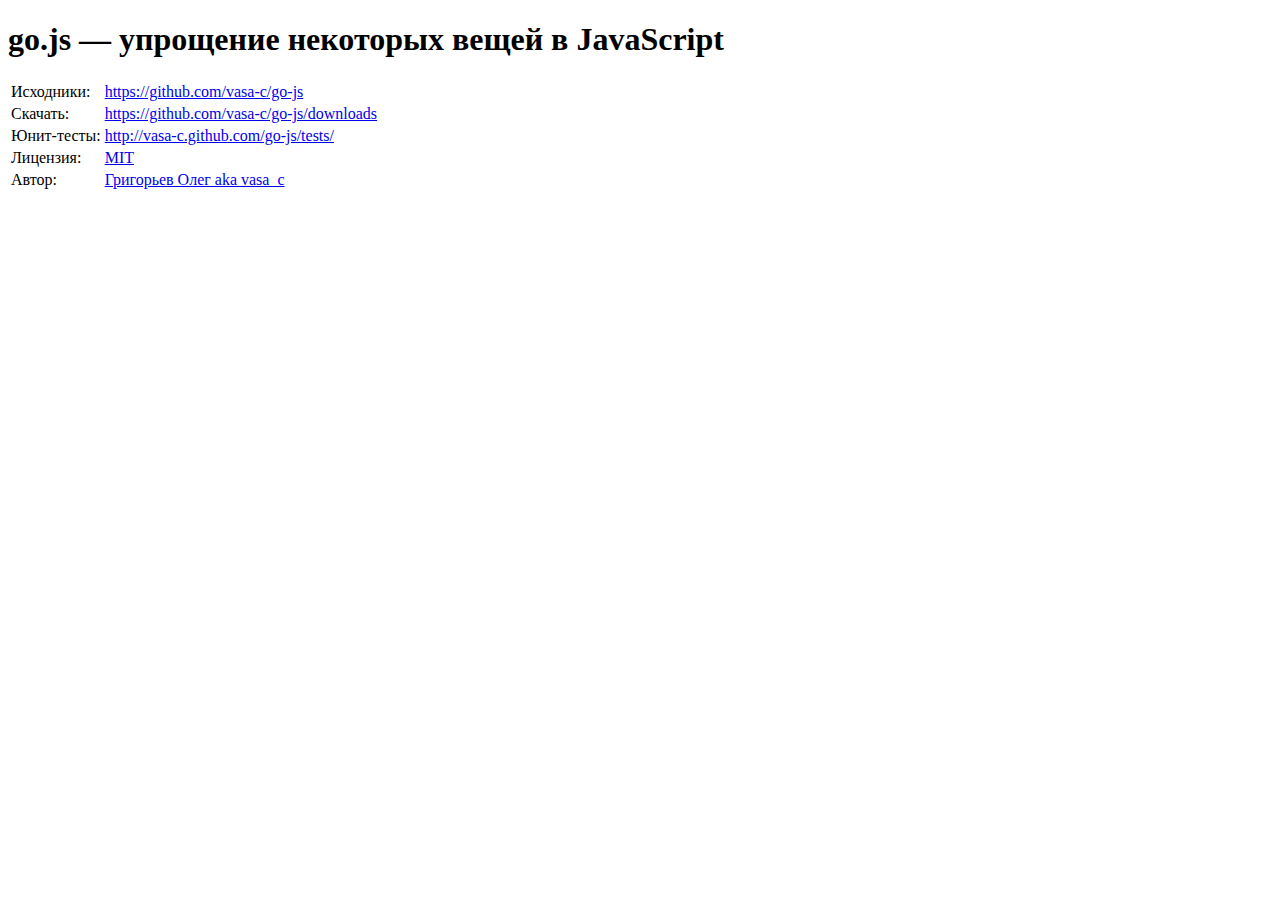
<file: index.html>
<!DOCTYPE html>
<html>
<head>
    <title>go.js &mdash; упрощение некоторых вещей в JavaScript</title>
    <meta http-equiv="content-type" content="text/html; charset=utf-8" />
</head>
<body>
    <h1>go.js &mdash; упрощение некоторых вещей в JavaScript</h1>
    
    <table border="0">
        <tr>
            <td>Исходники:</td>
            <td><a href="https://github.com/vasa-c/go-js">https://github.com/vasa-c/go-js</a></td>
        </tr>
        <tr>
            <td>Скачать:</td>
            <td><a href="https://github.com/vasa-c/go-js/downloads">https://github.com/vasa-c/go-js/downloads</a></td>
        </tr>
        <tr>
            <td>Юнит-тесты:</td>
            <td><a href="http://vasa-c.github.com/go-js/tests/">http://vasa-c.github.com/go-js/tests/</a></td>
        </tr>
        <tr>
            <td>Лицензия:</td>
            <td><a href="http://www.opensource.org/licenses/mit-license.php">MIT</a></td>
        </tr>
        <tr>
            <td>Автор:</td>
            <td><a href="http://blgo.ru/blog/">Григорьев Олег aka vasa_c</a></td>
        </tr>    
    </table>
    
</body>
</html>
</file>
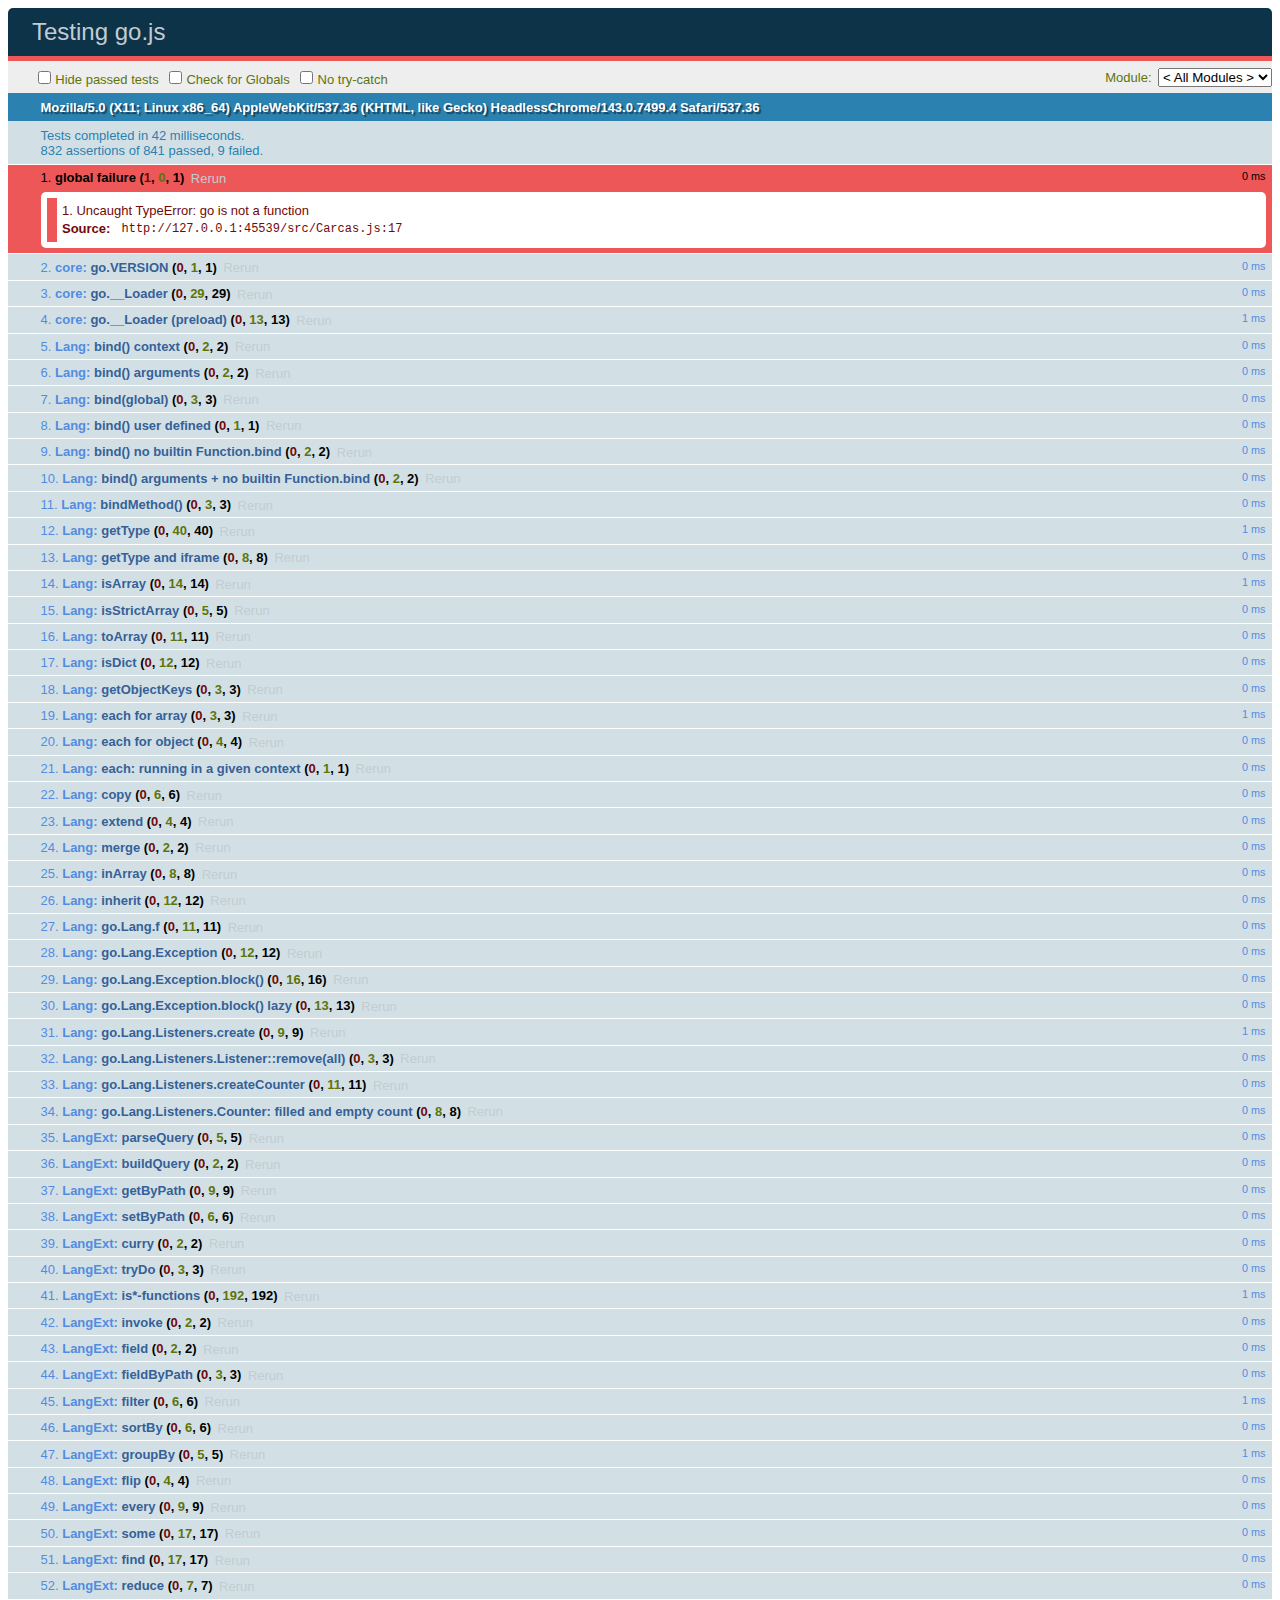
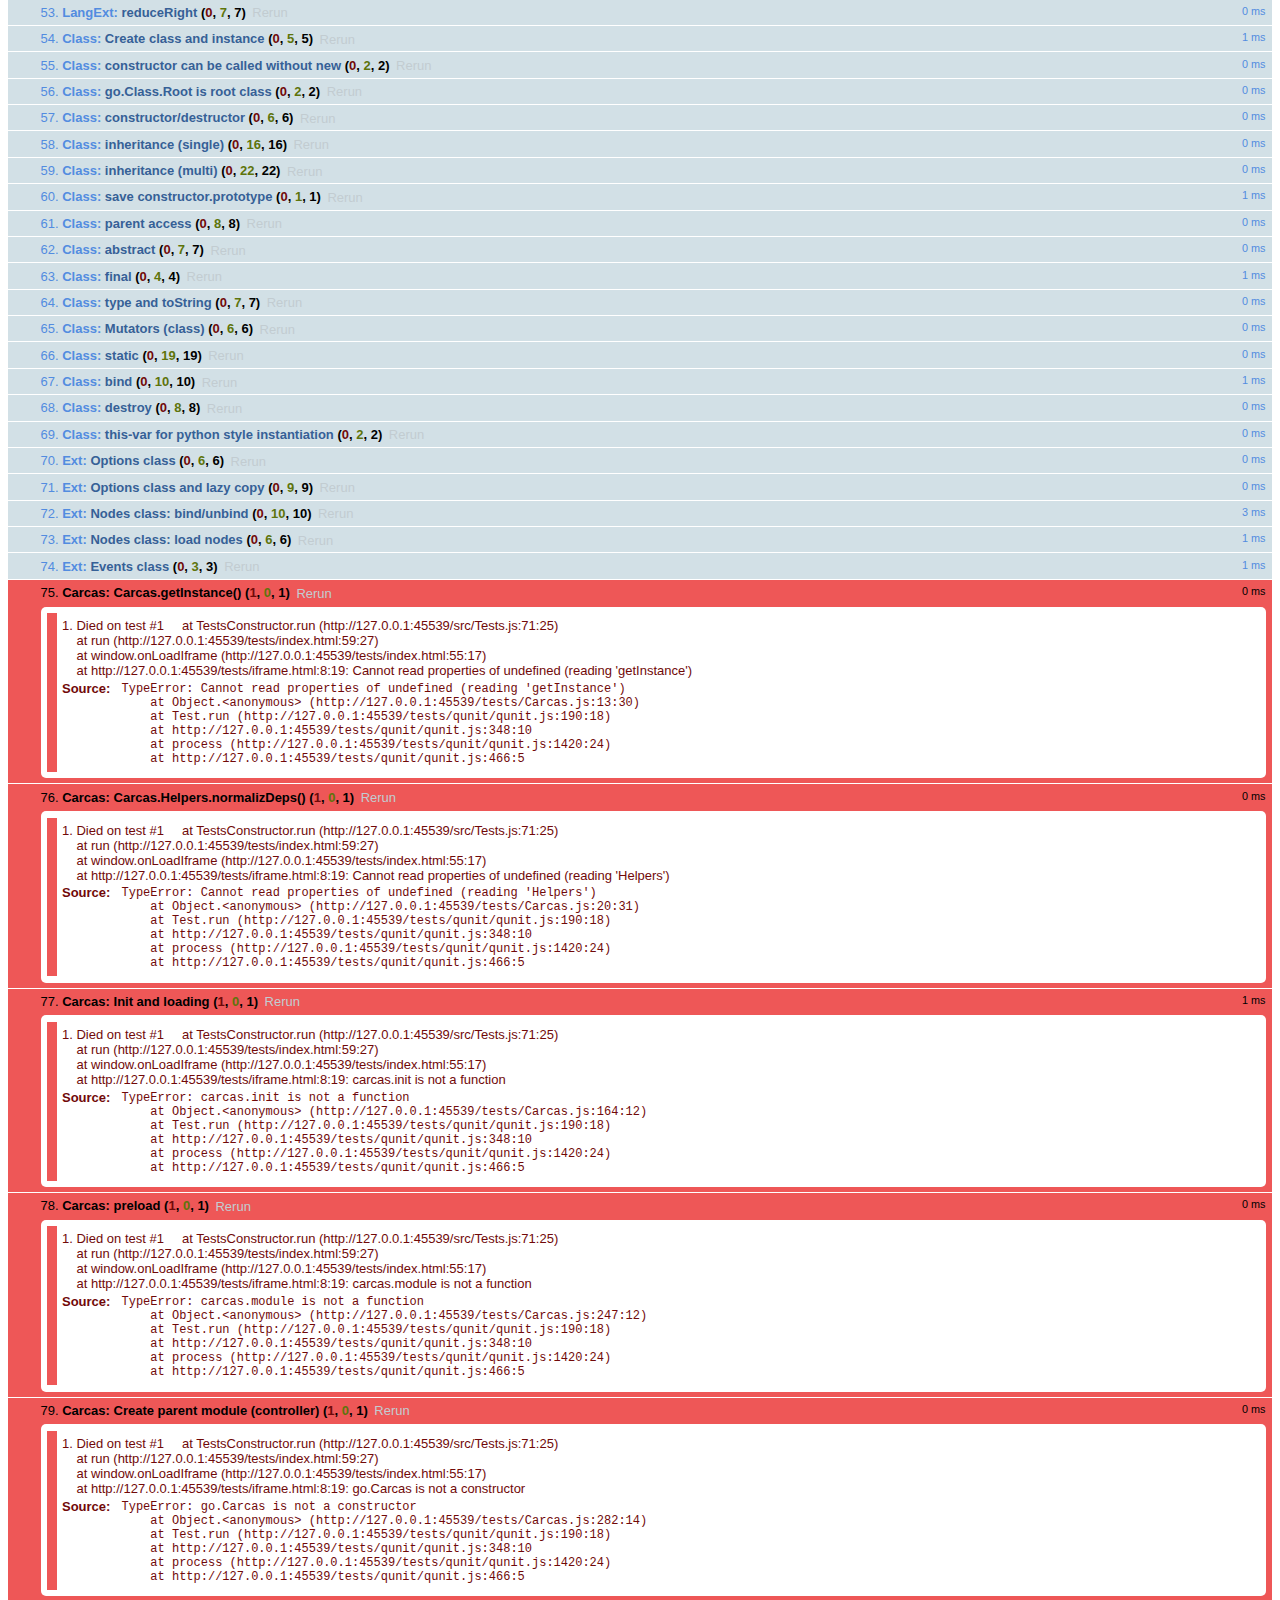
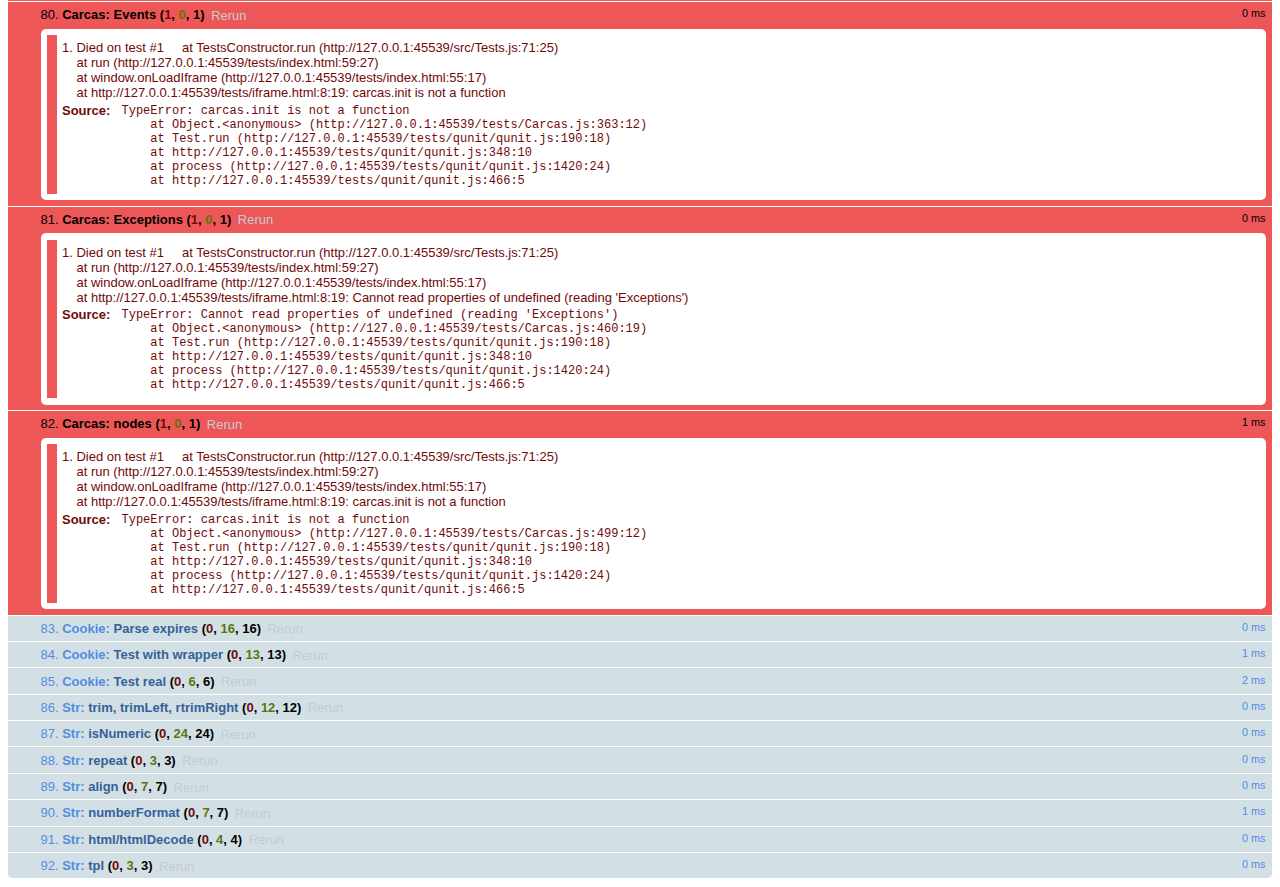
<file: tests/index.html>
<!DOCTYPE html>
<html>
    <head>
        <meta http-equiv="content-type" content="text/html; charset=utf-8" />
        <title>go.js &mdash; testing</title>
        <link rel="stylesheet" href="./qunit/qunit.css" type="text/css" media="screen" />
        <script src="./qunit/jquery.min.js"></script>
        <script type="text/javascript" src="./qunit/qunit.js"></script>
        <script type="text/javascript" src="../src/go.js"></script>
        <script type="text/javascript" src="../src/LangExt.js"></script>
        <script type="text/javascript" src="../src/Tests.js"></script>
        <script type="text/javascript">
        /*jslint node: true, nomen: true */
        /*global go, $, document */
        "use strict";
        var tests;
        (function () {
            var modules = [null, "Lang", "LangExt", "Class", "Ext", "Carcas", "Cookie", "Str"],
                cmodules,
                loaded = 0;
            cmodules = (function (go, modules) {
                var result,
                    smods,
                    smod,
                    i,
                    len,
                    params = go.Lang.parseQuery();
                if (params.module) {
                    params.m = params.module;
                }
                if (params.m) {
                    result = [];
                    smods  = params.m.split(",");
                    for (i = 0, len = smods.length; i < len; i += 1) {
                        smod = smods[i];
                        if (smod) {
                            if (smod === "core") {
                                smod = null;
                            }
                            result.push(smod);
                        }
                    }
                } else {
                    result = modules;
                }
                return result;
            }(go, modules));
            tests = new go.Tests(cmodules, "./");
            $(document).ready(function () {
                loaded += 1;
                run();
            });
            window.onLoadIframe = function () {
                loaded += 1;
                run();
            };
            function run() {
                if (loaded === 2) {
                    tests.run();
                    tests.destroy();
                }
            }
        }());
        </script>
    </head>
    <body>
        <h1 id="qunit-header">Testing <a href="https://github.com/vasa-c/go-js">go.js</a></h1>
        <h2 id="qunit-banner"></h2>
        <div id="qunit-testrunner-toolbar"></div>
        <h2 id="qunit-userAgent"></h2>
        <ol id="qunit-tests"></ol>
        <div id="qunit-fixture">test markup, will be hidden</div>
        <iframe src="iframe.html" id="iframe" style="display:none"></iframe>
    </body>
</html>
</file>
<file: tests/qunit/qunit.css>
/**
 * QUnit v1.11.0 - A JavaScript Unit Testing Framework
 *
 * http://qunitjs.com
 *
 * Copyright 2012 jQuery Foundation and other contributors
 * Released under the MIT license.
 * http://jquery.org/license
 */

/** Font Family and Sizes */

#qunit-tests, #qunit-header, #qunit-banner, #qunit-testrunner-toolbar, #qunit-userAgent, #qunit-testresult {
	font-family: "Helvetica Neue Light", "HelveticaNeue-Light", "Helvetica Neue", Calibri, Helvetica, Arial, sans-serif;
}

#qunit-testrunner-toolbar, #qunit-userAgent, #qunit-testresult, #qunit-tests li { font-size: small; }
#qunit-tests { font-size: smaller; }


/** Resets */

#qunit-tests, #qunit-header, #qunit-banner, #qunit-userAgent, #qunit-testresult, #qunit-modulefilter {
	margin: 0;
	padding: 0;
}


/** Header */

#qunit-header {
	padding: 0.5em 0 0.5em 1em;

	color: #8699a4;
	background-color: #0d3349;

	font-size: 1.5em;
	line-height: 1em;
	font-weight: normal;

	border-radius: 5px 5px 0 0;
	-moz-border-radius: 5px 5px 0 0;
	-webkit-border-top-right-radius: 5px;
	-webkit-border-top-left-radius: 5px;
}

#qunit-header a {
	text-decoration: none;
	color: #c2ccd1;
}

#qunit-header a:hover,
#qunit-header a:focus {
	color: #fff;
}

#qunit-testrunner-toolbar label {
	display: inline-block;
	padding: 0 .5em 0 .1em;
}

#qunit-banner {
	height: 5px;
}

#qunit-testrunner-toolbar {
	padding: 0.5em 0 0.5em 2em;
	color: #5E740B;
	background-color: #eee;
	overflow: hidden;
}

#qunit-userAgent {
	padding: 0.5em 0 0.5em 2.5em;
	background-color: #2b81af;
	color: #fff;
	text-shadow: rgba(0, 0, 0, 0.5) 2px 2px 1px;
}

#qunit-modulefilter-container {
	float: right;
}

/** Tests: Pass/Fail */

#qunit-tests {
	list-style-position: inside;
}

#qunit-tests li {
	padding: 0.4em 0.5em 0.4em 2.5em;
	border-bottom: 1px solid #fff;
	list-style-position: inside;
}

#qunit-tests.hidepass li.pass, #qunit-tests.hidepass li.running  {
	display: none;
}

#qunit-tests li strong {
	cursor: pointer;
}

#qunit-tests li a {
	padding: 0.5em;
	color: #c2ccd1;
	text-decoration: none;
}
#qunit-tests li a:hover,
#qunit-tests li a:focus {
	color: #000;
}

#qunit-tests li .runtime {
	float: right;
	font-size: smaller;
}

.qunit-assert-list {
	margin-top: 0.5em;
	padding: 0.5em;

	background-color: #fff;

	border-radius: 5px;
	-moz-border-radius: 5px;
	-webkit-border-radius: 5px;
}

.qunit-collapsed {
	display: none;
}

#qunit-tests table {
	border-collapse: collapse;
	margin-top: .2em;
}

#qunit-tests th {
	text-align: right;
	vertical-align: top;
	padding: 0 .5em 0 0;
}

#qunit-tests td {
	vertical-align: top;
}

#qunit-tests pre {
	margin: 0;
	white-space: pre-wrap;
	word-wrap: break-word;
}

#qunit-tests del {
	background-color: #e0f2be;
	color: #374e0c;
	text-decoration: none;
}

#qunit-tests ins {
	background-color: #ffcaca;
	color: #500;
	text-decoration: none;
}

/*** Test Counts */

#qunit-tests b.counts                       { color: black; }
#qunit-tests b.passed                       { color: #5E740B; }
#qunit-tests b.failed                       { color: #710909; }

#qunit-tests li li {
	padding: 5px;
	background-color: #fff;
	border-bottom: none;
	list-style-position: inside;
}

/*** Passing Styles */

#qunit-tests li li.pass {
	color: #3c510c;
	background-color: #fff;
	border-left: 10px solid #C6E746;
}

#qunit-tests .pass                          { color: #528CE0; background-color: #D2E0E6; }
#qunit-tests .pass .test-name               { color: #366097; }

#qunit-tests .pass .test-actual,
#qunit-tests .pass .test-expected           { color: #999999; }

#qunit-banner.qunit-pass                    { background-color: #C6E746; }

/*** Failing Styles */

#qunit-tests li li.fail {
	color: #710909;
	background-color: #fff;
	border-left: 10px solid #EE5757;
	white-space: pre;
}

#qunit-tests > li:last-child {
	border-radius: 0 0 5px 5px;
	-moz-border-radius: 0 0 5px 5px;
	-webkit-border-bottom-right-radius: 5px;
	-webkit-border-bottom-left-radius: 5px;
}

#qunit-tests .fail                          { color: #000000; background-color: #EE5757; }
#qunit-tests .fail .test-name,
#qunit-tests .fail .module-name             { color: #000000; }

#qunit-tests .fail .test-actual             { color: #EE5757; }
#qunit-tests .fail .test-expected           { color: green;   }

#qunit-banner.qunit-fail                    { background-color: #EE5757; }


/** Result */

#qunit-testresult {
	padding: 0.5em 0.5em 0.5em 2.5em;

	color: #2b81af;
	background-color: #D2E0E6;

	border-bottom: 1px solid white;
}
#qunit-testresult .module-name {
	font-weight: bold;
}

/** Fixture */

#qunit-fixture {
	position: absolute;
	top: -10000px;
	left: -10000px;
	width: 1000px;
	height: 1000px;
}
</file>
